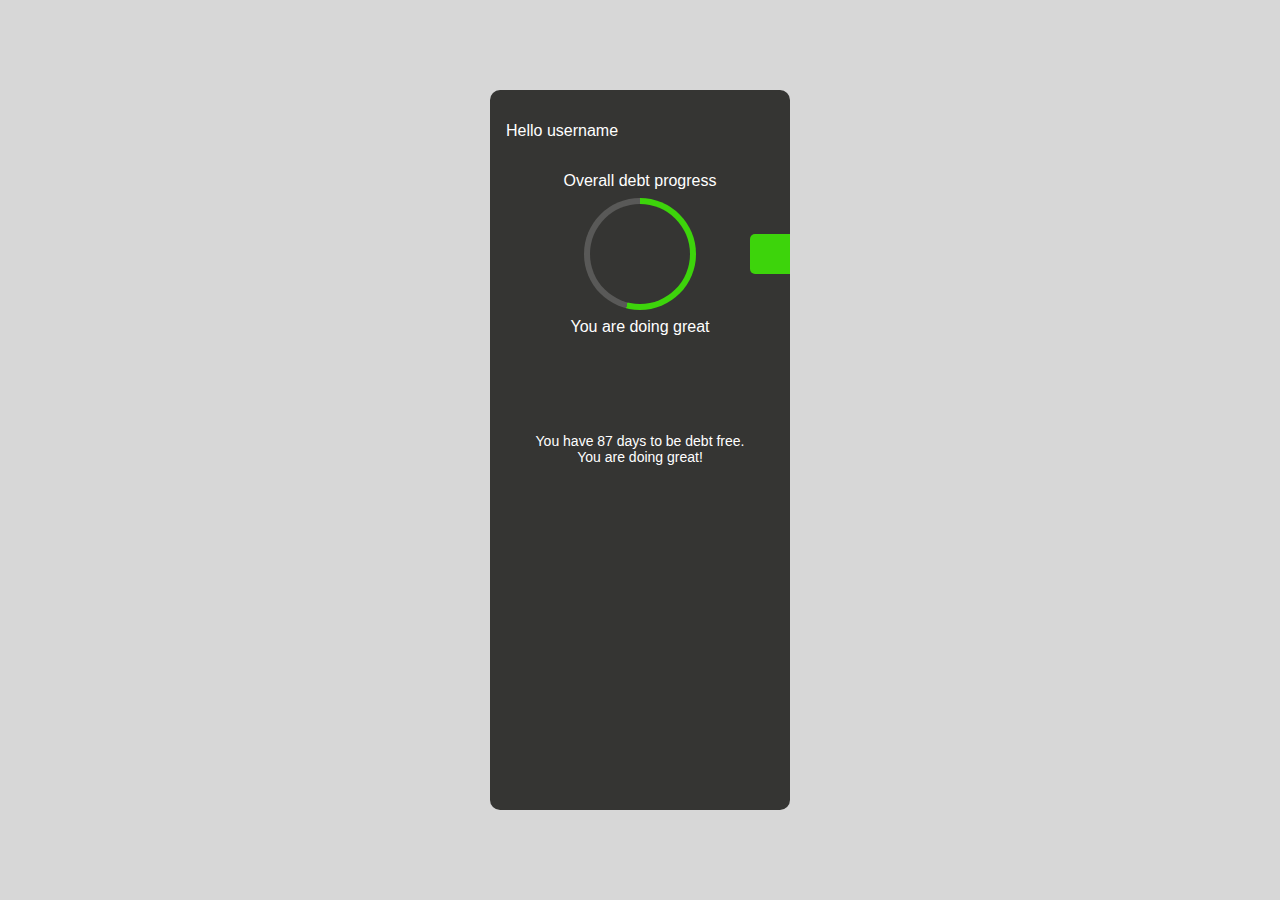
<file: html/app.html>
<!DOCTYPE html>
<html>
<head>
    <meta charset='utf-8'>
    <meta http-equiv='X-UA-Compatible' content='IE=edge'>
    <title>Debt app</title>
    <meta name='viewport' content='width=device-width, initial-scale=1'>
    <link rel="stylesheet" href="https://cdn.jsdelivr.net/npm/bootstrap-icons@1.10.2/font/bootstrap-icons.css" integrity="sha384-b6lVK+yci+bfDmaY1u0zE8YYJt0TZxLEAFyYSLHId4xoVvsrQu3INevFKo+Xir8e" crossorigin="anonymous">
    <link rel='stylesheet' type='text/css' media='screen' href='../styles/app.css'>
</head>
<body>
    <div class="app">
        <div class="settings">
            <i class="bi bi-info-circle-fill"></i>
        </div>
        
        <div class="settings-page">    
            <h4 class="title-on-about-page">Developers</h4>
            <ul class="developers">
                <li class="developer"></li>
                <li class="developer"></li>
                <li class="developer"></li>
            </ul>
            <div class="about">
                <span class="upper">
                    <p>
                        This is an extension to our awesome and wonderful website.
                    </p>
                </span>
                <br/>
                <span class="lower">
                    <p>
                        We have teamed up and designed this app to help users gain better control of their
                        spendings.
                    </p>
                </span>
            </div>
            <div class="button-container">
                <a href="https://capitalcontrol.netlify.app/">
                    <button class="btn-visit-website">Go to website</button>
                </a>
            </div>
        </div>
        
        <div class="top-section">
            <p class="salutation">Hello 
                <span class="username">username</span>
            </p>
            <p class="overall-debt-progress">Overall debt progress</p>
                <div class="overall-debt">
                    <div class="inner-circle"></div>
                </div>
            <p class="motivation">You are doing great</p>
        </div>
        <div class="bottom-section">
            <section class="debts"></section>
            <p class="number-of-debts">You have 
                <span class="days-remaining">87</span>
                days to be debt free. You are doing great!</p>
        </div>
    </div>
       
    <script src="/code/controls.js"></script>
    <script src='/code/app.js'></script>
</body>
</html>
</file>
<file: styles/app.css>
@import url('https://fonts.googleapis.com/css2?family=Londrina+Shadow&display=swap');
:root {
    --bg-theme: #353533;
    --text-theme: #3dd40b;
    --debt-item: #232323;
}

*, *::before, *::after {
    margin: 0;
    padding: 0;
    box-sizing: border-box;
    font-family: Arial, Helvetica, sans-serif;
}

body {
    background: rgb(215, 215, 215);
    height: 100vh;
    width: 100vw;
    display: flex;
    align-items: center;
    justify-content: center;
}

.app {
    height: 80vh;
    width: 400px;
    max-width: 300px;
    background: var(--bg-theme);
    border-radius: 10px;
    padding: 2rem 1rem;
    display: flex;
    flex-direction: column;
    justify-content: end;
    position: relative;
    overflow: hidden;
    color: #fff;
}

.top-section {
    width: 100%;
    height: 45%;
   
    display: flex;
    flex-direction: column;
    gap: .5rem;
}

.overall-debt-progress {
    align-self: center;
    margin-top: 1.5rem;
}

.active-page {
    position: absolute;
    left: 0 !important;
}

.wrapper-overall-debt {
    height: 7rem;
    width: 7rem;
}

.overall-debt {
    height: 7rem;
    width: 7rem;
    border-radius: 50%;
    background: conic-gradient( var(--text-theme) calc(360deg * .54), rgba(255, 255, 255, 0.181) 0deg );  
    align-self: center;
    display: flex;
    align-items: center;
    justify-content: center;
}

.overall-debt .inner-circle {
    height: 6.3rem;
    width: 6.3rem;
    border-radius: 50%;
    background: var(--bg-theme); 
    display: flex;
    align-items: center;
    justify-content: center;
}

.motivation {
    align-self: center;
}


.overall-percentage {
    font-size: 30px;
}

.bottom-section {
    width: 100%;
    height: 55%;
}

.debts {
    display: flex;
    flex-direction: column;
    gap: .5rem;
}

.debt-item {
    height: 65px;
    width: 100%;
    background-color: var(--debt-item);
    border-radius: 5px;
    display: flex;
    /* border: 1px solid rgb(189, 189, 189); */
}

.debt-description {
    font-size: 13px;
}

.content-section {
    font-size: 13px;
}

.progress-bar-section {
    height: 100%;
    width: 25%;
    border-radius: 5px 0 0 5px;
    display: flex;
    align-items: center;
    justify-content: center;
}

.progress-bar {
    height: 80%;
    width: 80%;
    border-radius: 50%;
    display: flex;
    align-items: center;
    justify-content: center;
    background: conic-gradient( var(--text-theme) calc(360deg * .54), rgba(255, 255, 255, 0.181) 0deg );
    transition: .4s;
}

.progress-bar .inner-circle {
    height: 87%;
    width: 87%;
    border-radius: 50%;
    background: var(--debt-item);
    display: flex;
    align-items: center;
    justify-content: center;
}

.debt-remaining-percentage {
    font-size: 11px;
}

.content-section {
    width: 75%;
    height: 100%;
    padding: .3rem .4rem;
    font-size: 13px;
    display: flex;
    flex-direction: column;
    justify-content: center;
    gap: .2rem;
}

.invisible {
    visibility: hidden;
}

.party-owed-container {
    display: flex;
    justify-content: space-between;
    width: 100%;
}

.party-owed-container p {
    scale: 1.07;
    font-weight: 500;
    color: var(--text-theme);
}

.number-of-debts {
    font-size: 14px;
    text-align: center;
    margin-top: 1rem;
    padding: 0 1.5rem;
}

.settings {
    width: 40px;
    height: 40px;
    position: absolute;
    right: 0;
    top: 9rem;
    border-radius: 5px 0 0 5px;
    z-index: 11;
    background: rgb(133, 133, 133);
    transition: .4s;
}

.active {
    top: 2rem;
}

.active i {
    animation: rotate .5s ease-in-out forwards;
}




@keyframes rotate {
    from {
        rotate: 0deg;
    }
    to {
        rotate: 360deg;
    }
}

.title-on-about-page {
    text-align: center;
    font-size: 25px;
}

.developers {
    margin-top: 1.5rem;
    display: flex;
    gap: 1rem;
    list-style: none;
    justify-content: center;
}

.developers .developer {
    background-color: #fff;
    width: 55px;
    height: 55px;
    border-radius: 50%;
}

.about {
    display: flex;
    flex-direction: column;
    align-items: center;
    text-align: center;
    margin: 2rem; 
}

.about .upper p,
.about .lower p {
    font-weight: 100;
    font-size: 14px;
}

.button-container {
    display: flex;
    justify-content: center;
}

.btn-visit-website {
    background-color: var(--text-theme);
    border: none;
    padding: .8rem 1rem;
    font-size: 15px;
}


.settings {
    display: flex;
    align-items: center;
    justify-content: center;
    background: var(--text-theme);
}

.settings i {
    font-size: 25px;
    color: #fff;
}

.settings-page {
    background: var(--bg-theme);
    width: 100%;
    height: 90%;
    position: absolute;
    left: 100%;
    transition: .4s;
    z-index: 10;
    padding: 1rem;
}


/* media query */
@media screen and (max-width: 450px) {
    body {
        padding: 0;
        margin: 0;
    }
    .app {
        width: 100vw;
        height: 100%;
        max-width: 100%;
        border-radius: 0;
    }
}

.item-name {
    color: var(--text-theme);
    font-size: 13px;
}
</file>
